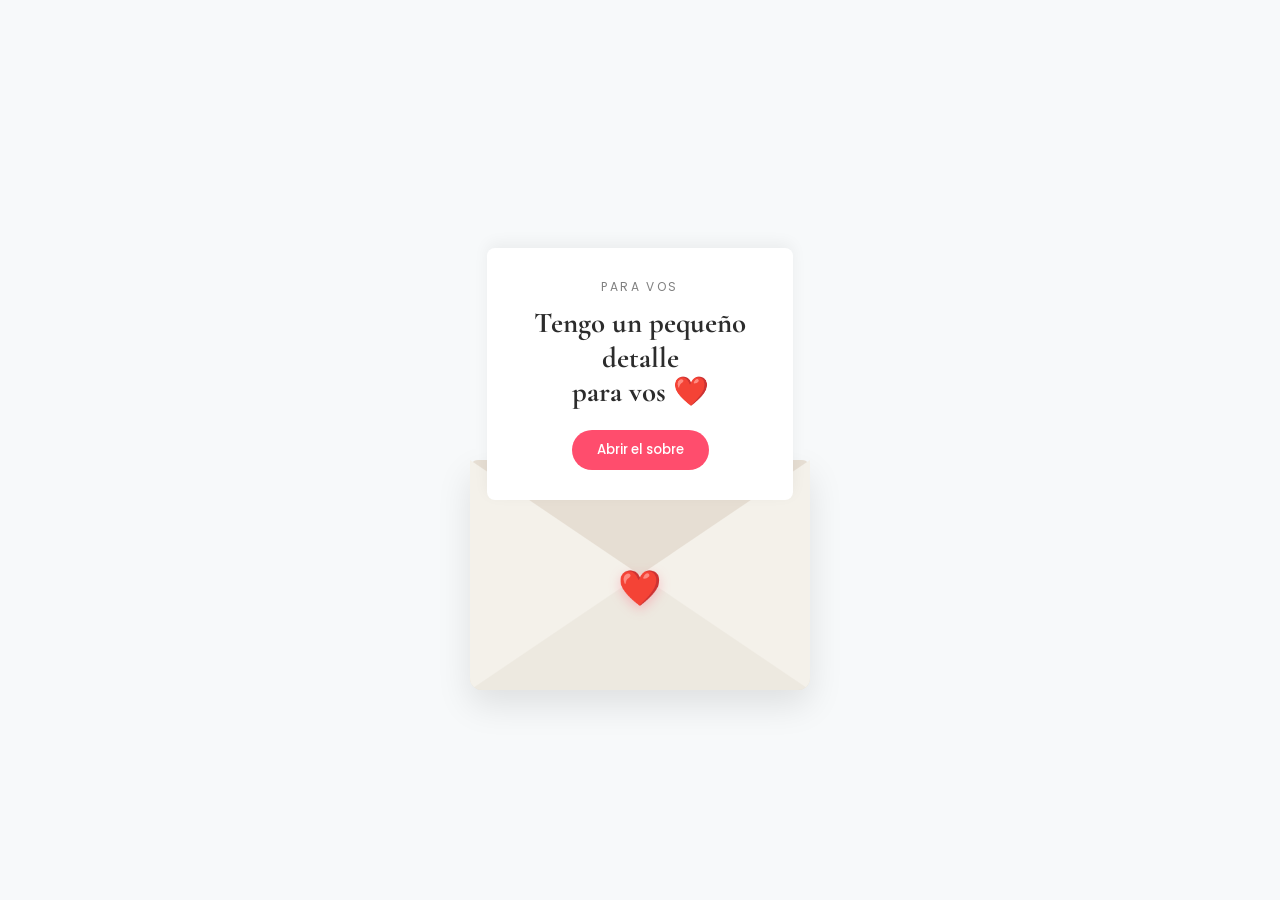
<file: index.html>
<!DOCTYPE html>
<html lang="es">
<head>
  <meta charset="UTF-8">
  <meta name="viewport" content="width=device-width, initial-scale=1.0">
  <title>Un pequeño detalle ❤️</title>

  <link rel="preconnect" href="https://fonts.googleapis.com">
  <link rel="preconnect" href="https://fonts.gstatic.com" crossorigin>
  <link href="https://fonts.googleapis.com/css2?family=Cormorant+Garamond:ital,wght@0,400;0,500;0,600;1,500&family=Poppins:wght@300;400;500;600&display=swap" rel="stylesheet">
  <link rel="stylesheet" href="index.css">
</head>
<body>

  <div id="ambientHearts" class="ambient-hearts" aria-hidden="true"></div>

  <div class="envelope-wrapper">
    <div class="envelope-back"></div>
    <main id="stage" class="stage">
      <section class="card-paper card-visible" data-step="0">
        <p class="eyebrow">para vos</p>
        <h1 class="welcome-title">Tengo un pequeño detalle<br>para vos <span class="heart-inline">❤️</span></h1>
        <button class="btn-main" id="openBtn">Abrir el sobre</button>
      </section>
    </main>

    <div class="envelope-front"></div>
    <div class="heart-seal">❤️</div>
  </div>

  <template id="cardTemplate">
    <section class="card-paper">
      <p class="eyebrow"></p>
      <div class="card-lines"></div>
      <div class="card-image-wrapper"></div>
      <button class="btn-main btn-continue">Continuar</button>
    </section>
  </template>

  <template id="finalTemplate">
    <section class="card-paper final-card">
      <p class="eyebrow">fin</p>
      <div class="card-lines">
        <p>Gracias por leer hasta el final 💌</p>
      </div>
      <img class="card-image-wrapper" src="https://encrypted-tbn0.gstatic.com/images?q=tbn:ANd9GcQeFS6AQyRsZYzeEUg8IJjYccOimRH26iYYTYKc-O9AmA&s=10" alt="Gif de un corazón latiendo">
      <button class="btn-main btn-restart">Ver de nuevo</button>
    </section>
  </template>

  <script src="indes.js"></script>
</body>
</html>
</file>
<file: index.css>
:root {
  --bg-color: #f7f9fa; /* Fondo casi blanco */
  --envelope-back: #e6ded3;
  --envelope-front: #fdfbf7;
  --envelope-shadow: rgba(0, 0, 0, 0.1);
  --paper: #ffffff;
  --text-dark: #2c2c2c;
  --rose: #ff4d6d;
  --gold: #d4af37;
  --ease-soft: cubic-bezier(.22,.68,.32,1);
}

* { margin: 0; padding: 0; box-sizing: border-box; }

body {
  background-color: var(--bg-color);
  font-family: 'Poppins', sans-serif;
  color: var(--text-dark);
  display: flex;
  align-items: center;
  justify-content: center;
  min-height: 100vh;
  overflow: hidden;
  position: relative;
}

.envelope-wrapper {
  position: relative;
  width: 340px;
  height: 230px;
  /* Le damos más espacio arriba para que la carta salga sin tocar el techo */
  margin-top: 250px; 
  z-index: 10;
  isolation: isolate; 
}

.envelope-back {
  position: absolute; inset: 0;
  background-color: var(--envelope-back);
  border-radius: 8px 8px 12px 12px;
  box-shadow: 0 15px 35px var(--envelope-shadow);
  z-index: 1; /* Capa 1: Fondo del sobre */
}

.envelope-front {
  position: absolute; inset: 0;
  border-left: 170px solid #f4f1ea;
  border-right: 170px solid #f4f1ea;
  border-bottom: 115px solid #ede9e0;
  border-top: 115px solid transparent;
  z-index: 3; /* Capa 3: El frente del sobre cubre la carta */
  pointer-events: none;
  border-radius: 0 0 12px 12px;
}

.heart-seal {
  position: absolute;
  top: 55%; left: 50%;
  transform: translate(-50%, -50%);
  font-size: 35px;
  z-index: 4; /* Capa 4: El corazón va hasta arriba */
  pointer-events: none;
  filter: drop-shadow(0 4px 6px rgba(255, 77, 109, 0.3));
}

/* --- LAS CARTAS (Hojas de papel) --- */
.stage {
  position: absolute;
  bottom: 0; left: 5%;
  width: 90%; height: 350px;
  z-index: 15; /* Entre la parte trasera y delantera del sobre */
}

.card-paper {
  position: absolute;
  bottom: 10px; left: 0;
  width: 100%;
  /* Cambiamos height por min-height y lo hacemos más grande */
  min-height: 420px; 
  background: var(--paper);
  border-radius: 8px;
  padding: 30px 20px;
  box-shadow: 0 -5px 15px rgba(0,0,0,0.05);
  display: none;
  flex-direction: column;
  align-items: center;
  text-align: center;
  transform: translateY(100%);
  opacity: 0;
}

.card-paper.card-visible {
  display: flex;
  animation: slideOut 1s var(--ease-soft) forwards;
}

.card-paper[data-step="0"] {
  min-height: 0;
}

.card-paper.card-leaving {
  animation: fadeAway 0.5s var(--ease-soft) forwards;
}

@keyframes slideOut {
  0% { transform: translateY(120%); opacity: 0; }
  /* Cambiamos -70px por -180px para que suba muchísimo más */
  100% { transform: translateY(-180px); opacity: 1; }
}

@keyframes fadeAway {
  0% { transform: translateY(-180px); opacity: 1; }
  100% { transform: translateY(-180px) scale(0.95); opacity: 0; }
}

.eyebrow {
  font-size: 0.75rem; letter-spacing: 0.2em; text-transform: uppercase;
  color: var(--text-dark); opacity: 0.6; margin-bottom: 10px;
}
.welcome-title {
  font-family: 'Cormorant Garamond', serif;
  font-size: 1.8rem; line-height: 1.2; margin-bottom: 20px;
}
.card-lines {
  font-family: 'Cormorant Garamond', serif;
  font-size: 1.2rem;
  line-height: 1.4;
  text-align: center;
  width: 100%;
  margin-bottom: 15px;
}
.card-lines p {
  opacity: 0;
  transform: translateY(10px);
  animation: lineIn 0.8s var(--ease-soft) forwards;
  margin-bottom: 10px;
}
.card-lines p.line-pause { font-style: italic; color: #666; }
.card-lines p.line-strong { font-weight: 600; color: var(--rose); }

@keyframes lineIn {
  to { opacity: 1; transform: translateY(0); }
}

.card-image-wrapper img {
  max-width: 100%;
  max-height: 120px;
  border-radius: 8px;
  margin-bottom: 15px;
  box-shadow: 0 4px 10px rgba(0,0,0,0.1);
  opacity: 0;
  animation: lineIn 0.8s var(--ease-soft) forwards;
  animation-delay: 1s;
}

.btn-main {
  font-family: 'Poppins', sans-serif;
  font-weight: 500;
  background: var(--rose);
  color: white;
  border: none;
  padding: 10px 25px;
  border-radius: 20px;
  cursor: pointer;
  margin-top: auto;
  transition: transform 0.2s, background 0.2s;
}
.btn-main:hover { transform: scale(1.05); background: #e63956; }

.ambient-hearts {
  position: fixed;
  inset: 0;
  overflow: hidden;
  pointer-events: none;
  z-index: 0;
}
.ambient-hearts .heart {
  position: absolute;
  bottom: -10%;
  color: var(--rose);
  opacity: 0;
  animation: floatUp linear forwards;
}

@keyframes floatUp {
  0% { transform: translateY(0) rotate(0deg); opacity: 0; }
  10% { opacity: 0.35; }
  90% { opacity: 0.35; }
  100% { transform: translateY(-110vh) rotate(15deg); opacity: 0; }
}

.final-card .card-lines {
  font-size: 1.3rem;
}
.btn-restart {
  background: var(--gold);
}
.btn-restart:hover { background: #b8952e; }
</file>
<file: proyecto/index.css>
:root {
  --bg-color: #f7f9fa; /* Fondo casi blanco */
  --envelope-back: #e6ded3;
  --envelope-front: #fdfbf7;
  --envelope-shadow: rgba(0, 0, 0, 0.1);
  --paper: #ffffff;
  --text-dark: #2c2c2c;
  --rose: #ff4d6d;
  --gold: #d4af37;
  --ease-soft: cubic-bezier(.22,.68,.32,1);
}

* { margin: 0; padding: 0; box-sizing: border-box; }

body {
  background-color: var(--bg-color);
  font-family: 'Poppins', sans-serif;
  color: var(--text-dark);
  display: flex;
  align-items: center;
  justify-content: center;
  min-height: 100vh;
  overflow: hidden;
  position: relative;
}

.envelope-wrapper {
  position: relative;
  width: 340px;
  height: 230px;
  /* Le damos más espacio arriba para que la carta salga sin tocar el techo */
  margin-top: 250px; 
  z-index: 10;
  isolation: isolate; 
}

.envelope-back {
  position: absolute; inset: 0;
  background-color: var(--envelope-back);
  border-radius: 8px 8px 12px 12px;
  box-shadow: 0 15px 35px var(--envelope-shadow);
  z-index: 1; /* Capa 1: Fondo del sobre */
}

.envelope-front {
  position: absolute; inset: 0;
  border-left: 170px solid #f4f1ea;
  border-right: 170px solid #f4f1ea;
  border-bottom: 115px solid #ede9e0;
  border-top: 115px solid transparent;
  z-index: 3; /* Capa 3: El frente del sobre cubre la carta */
  pointer-events: none;
  border-radius: 0 0 12px 12px;
}

.heart-seal {
  position: absolute;
  top: 55%; left: 50%;
  transform: translate(-50%, -50%);
  font-size: 35px;
  z-index: 4; /* Capa 4: El corazón va hasta arriba */
  pointer-events: none;
  filter: drop-shadow(0 4px 6px rgba(255, 77, 109, 0.3));
}

/* --- LAS CARTAS (Hojas de papel) --- */
.stage {
  position: absolute;
  bottom: 0; left: 5%;
  width: 90%; height: 350px;
  z-index: 15; /* Entre la parte trasera y delantera del sobre */
}

.card-paper {
  position: absolute;
  bottom: 10px; left: 0;
  width: 100%;
  /* Cambiamos height por min-height y lo hacemos más grande */
  min-height: 420px; 
  background: var(--paper);
  border-radius: 8px;
  padding: 30px 20px;
  box-shadow: 0 -5px 15px rgba(0,0,0,0.05);
  display: none;
  flex-direction: column;
  align-items: center;
  text-align: center;
  transform: translateY(100%);
  opacity: 0;
}

.card-paper.card-visible {
  display: flex;
  animation: slideOut 1s var(--ease-soft) forwards;
}

.card-paper[data-step="0"] {
  min-height: 0;
}

.card-paper.card-leaving {
  animation: fadeAway 0.5s var(--ease-soft) forwards;
}

@keyframes slideOut {
  0% { transform: translateY(120%); opacity: 0; }
  /* Cambiamos -70px por -180px para que suba muchísimo más */
  100% { transform: translateY(-180px); opacity: 1; }
}

@keyframes fadeAway {
  0% { transform: translateY(-180px); opacity: 1; }
  100% { transform: translateY(-180px) scale(0.95); opacity: 0; }
}

.eyebrow {
  font-size: 0.75rem; letter-spacing: 0.2em; text-transform: uppercase;
  color: var(--text-dark); opacity: 0.6; margin-bottom: 10px;
}
.welcome-title {
  font-family: 'Cormorant Garamond', serif;
  font-size: 1.8rem; line-height: 1.2; margin-bottom: 20px;
}
.card-lines {
  font-family: 'Cormorant Garamond', serif;
  font-size: 1.2rem;
  line-height: 1.4;
  text-align: center;
  width: 100%;
  margin-bottom: 15px;
}
.card-lines p {
  opacity: 0;
  transform: translateY(10px);
  animation: lineIn 0.8s var(--ease-soft) forwards;
  margin-bottom: 10px;
}
.card-lines p.line-pause { font-style: italic; color: #666; }
.card-lines p.line-strong { font-weight: 600; color: var(--rose); }

@keyframes lineIn {
  to { opacity: 1; transform: translateY(0); }
}

.card-image-wrapper img {
  max-width: 100%;
  max-height: 120px;
  border-radius: 8px;
  margin-bottom: 15px;
  box-shadow: 0 4px 10px rgba(0,0,0,0.1);
  opacity: 0;
  animation: lineIn 0.8s var(--ease-soft) forwards;
  animation-delay: 1s;
}

.btn-main {
  font-family: 'Poppins', sans-serif;
  font-weight: 500;
  background: var(--rose);
  color: white;
  border: none;
  padding: 10px 25px;
  border-radius: 20px;
  cursor: pointer;
  margin-top: auto;
  transition: transform 0.2s, background 0.2s;
}
.btn-main:hover { transform: scale(1.05); background: #e63956; }

.ambient-hearts {
  position: fixed;
  inset: 0;
  overflow: hidden;
  pointer-events: none;
  z-index: 0;
}
.ambient-hearts .heart {
  position: absolute;
  bottom: -10%;
  color: var(--rose);
  opacity: 0;
  animation: floatUp linear forwards;
}

@keyframes floatUp {
  0% { transform: translateY(0) rotate(0deg); opacity: 0; }
  10% { opacity: 0.35; }
  90% { opacity: 0.35; }
  100% { transform: translateY(-110vh) rotate(15deg); opacity: 0; }
}

.final-card .card-lines {
  font-size: 1.3rem;
}
.btn-restart {
  background: var(--gold);
}
.btn-restart:hover { background: #b8952e; }
</file>
